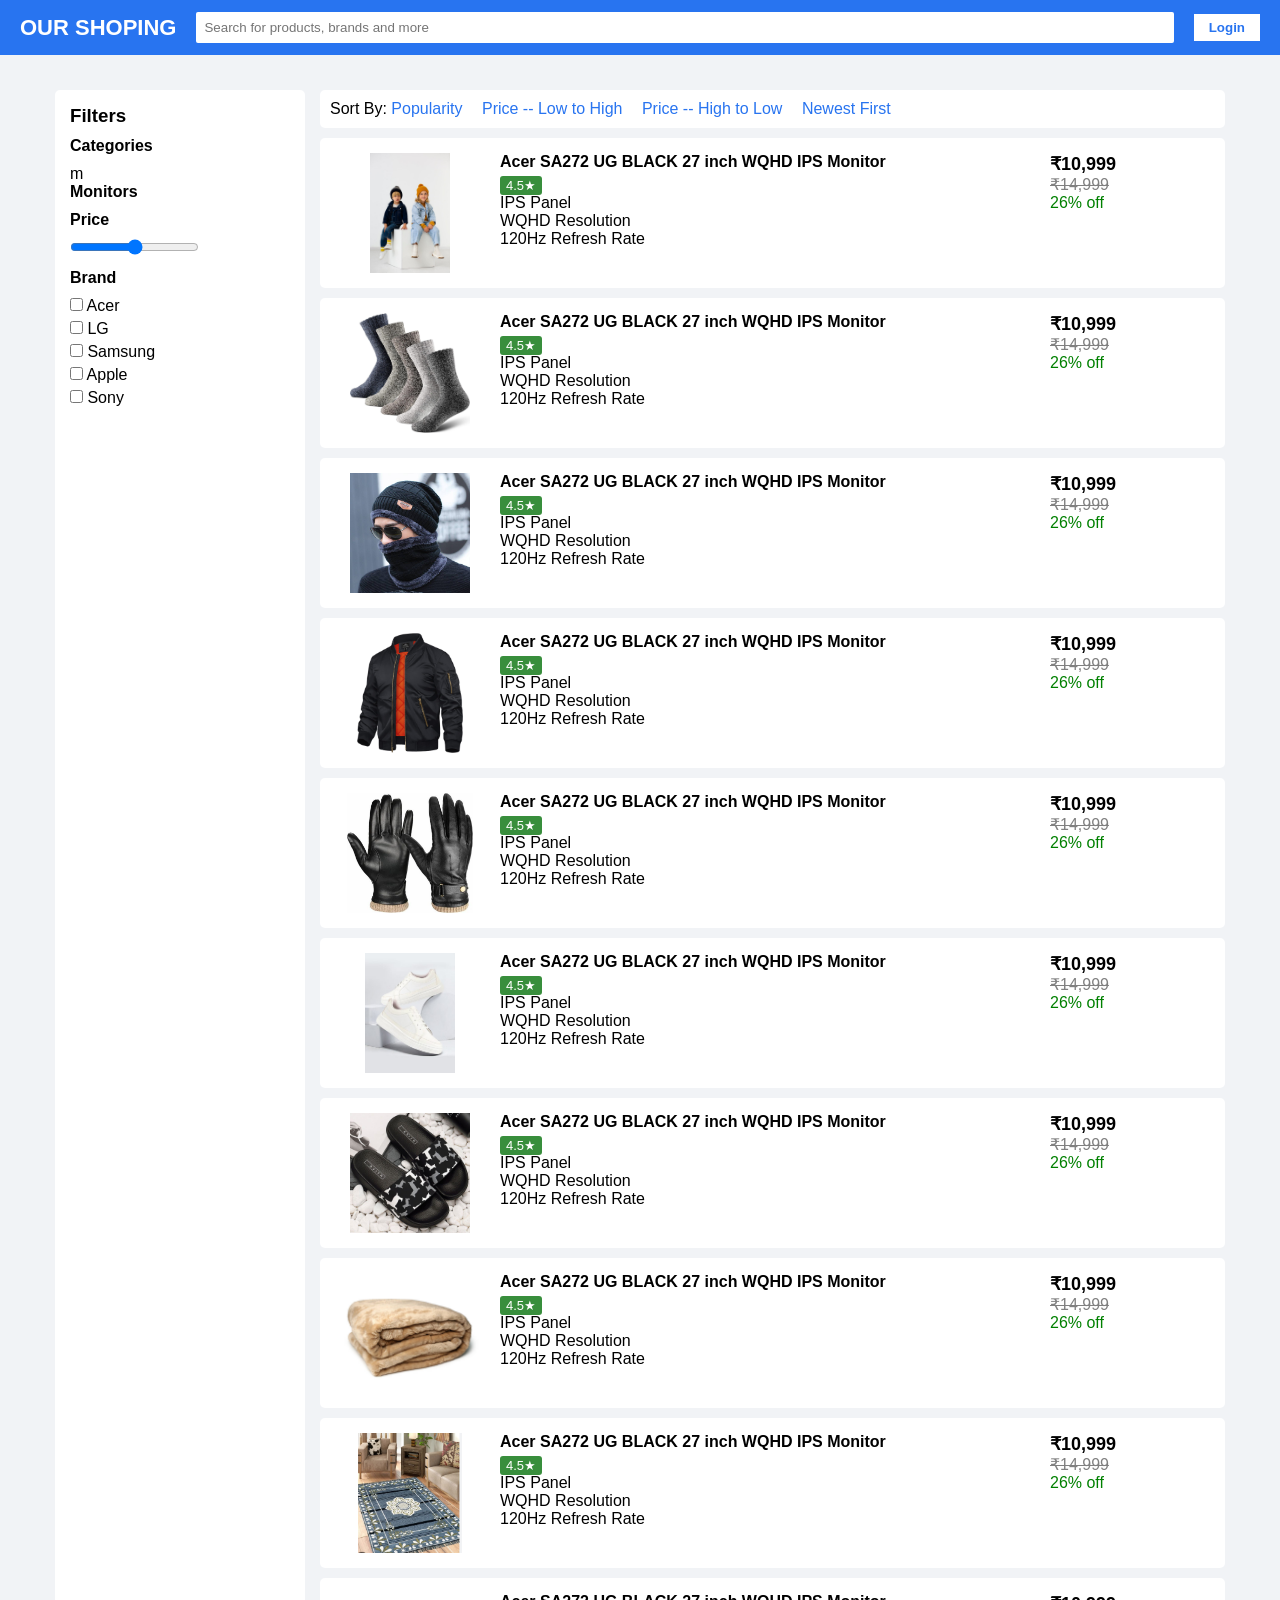
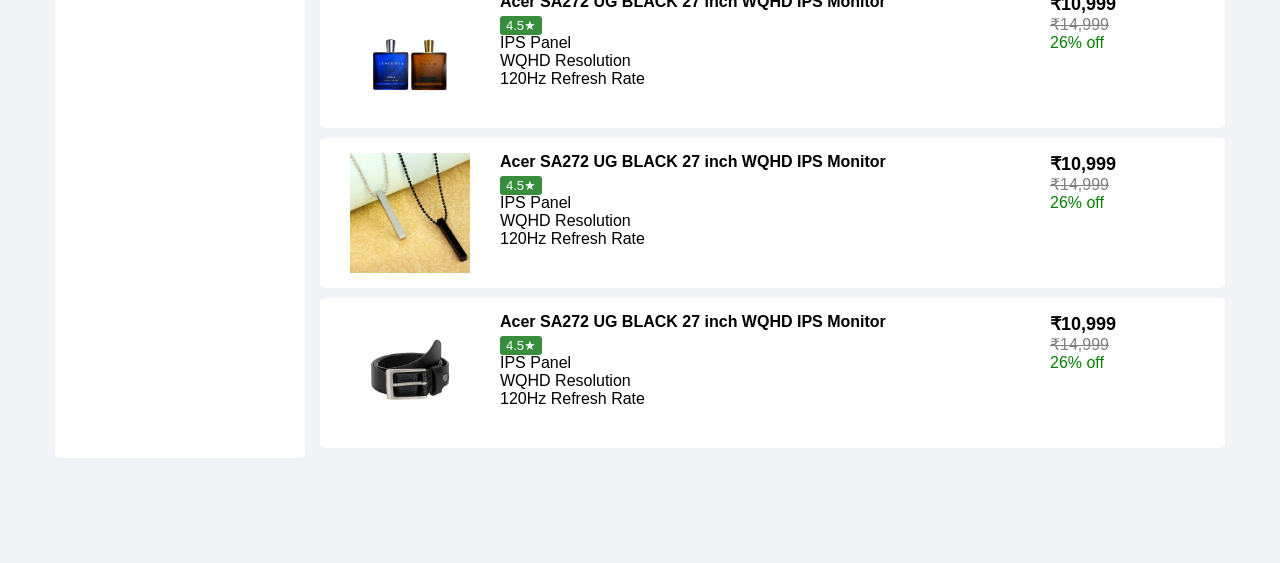
<file: index 1.html>
<!DOCTYPE html>
<html lang="en">
<head>
<meta charset="UTF-8">
<meta name="viewport" content="width=device-width, initial-scale=1.0">
<title>Shopping UI</title>

<link rel="stylesheet" href="style.css">
</head>

<body>

<!-- HEADER -->
<div class="header">
    <div class="logo">OUR SHOPING</div>

    <div class="search-box">
        <input type="text" placeholder="Search for products, brands and more">
    </div>

    <button class="login-btn">Login</button>
</div>

<!-- MAIN -->
<div class="container">

    <!-- FILTERS -->
    <div class="filters">
        <h3>Filters</h3>

        <p>Categories</p>
        <div>m</div>
        <div><b>Monitors</b></div>

        <p>Price</p>
        <input type="range">

        <p>Brand</p>
        <label><input type="checkbox"> Acer</label>
        <label><input type="checkbox"> LG</label>
        <label><input type="checkbox"> Samsung</label>
        <label><input type="checkbox"> Apple</label>
        <label><input type="checkbox"> Sony</label>
    </div>

    <!-- PRODUCTS -->
    <div class="products">

        <!-- SORT -->
        <div class="sort-bar">
            Sort By:
            <span>Popularity</span>
            <span>Price -- Low to High</span>
            <span>Price -- High to Low</span>
            <span>Newest First</span>
        </div>

       
         <!-- PRODUCT 1 -->
        <div class="product">
            <img src="WhatsApp Image 2026-01-05 at 20.01.55_af0de5d9.jpg">

            <div class="details">
                <h4>Acer SA272 UG BLACK 27 inch WQHD IPS Monitor</h4>
                <span class="star">4.5★</span>
                <p>IPS Panel<br>WQHD Resolution<br>120Hz Refresh Rate</p>
            </div>

            <div>
                <div class="price">₹10,999</div>
                <div class="old-price">₹14,999</div>
                <div class="discount">26% off</div>
            </div>
        </div>

         <!-- PRODUCT 1 -->
        <div class="product">
            <img src="WhatsApp Image 2026-01-06 at 15.57.40_16ff3ad6.jpg">

            <div class="details">
                <h4>Acer SA272 UG BLACK 27 inch WQHD IPS Monitor</h4>
                <span class="star">4.5★</span>
                <p>IPS Panel<br>WQHD Resolution<br>120Hz Refresh Rate</p>
            </div>

            <div>
                <div class="price">₹10,999</div>
                <div class="old-price">₹14,999</div>
                <div class="discount">26% off</div>
            </div>
        </div>

         <!-- PRODUCT 1 -->
        <div class="product">
            <img src="WhatsApp Image 2026-01-06 at 15.57.41_173603dc.jpg">

            <div class="details">
                <h4>Acer SA272 UG BLACK 27 inch WQHD IPS Monitor</h4>
                <span class="star">4.5★</span>
                <p>IPS Panel<br>WQHD Resolution<br>120Hz Refresh Rate</p>
            </div>

            <div>
                <div class="price">₹10,999</div>
                <div class="old-price">₹14,999</div>
                <div class="discount">26% off</div>
            </div>
        </div>

         <!-- PRODUCT 1 -->
        <div class="product">
            <img src="WhatsApp Image 2026-01-06 at 15.57.41_cfd6f76e.jpg">

            <div class="details">
                <h4>Acer SA272 UG BLACK 27 inch WQHD IPS Monitor</h4>
                <span class="star">4.5★</span>
                <p>IPS Panel<br>WQHD Resolution<br>120Hz Refresh Rate</p>
            </div>

            <div>
                <div class="price">₹10,999</div>
                <div class="old-price">₹14,999</div>
                <div class="discount">26% off</div>
            </div>
        </div>

         <!-- PRODUCT 1 -->
        <div class="product">
            <img src="WhatsApp Image 2026-01-06 at 15.59.58_f9326977.jpg">

            <div class="details">
                <h4>Acer SA272 UG BLACK 27 inch WQHD IPS Monitor</h4>
                <span class="star">4.5★</span>
                <p>IPS Panel<br>WQHD Resolution<br>120Hz Refresh Rate</p>
            </div>

            <div>
                <div class="price">₹10,999</div>
                <div class="old-price">₹14,999</div>
                <div class="discount">26% off</div>
            </div>
        </div>

         <!-- PRODUCT 1 -->
        <div class="product">
            <img src="WhatsApp Image 2026-01-06 at 16.10.32_ff482cab.jpg">

            <div class="details">
                <h4>Acer SA272 UG BLACK 27 inch WQHD IPS Monitor</h4>
                <span class="star">4.5★</span>
                <p>IPS Panel<br>WQHD Resolution<br>120Hz Refresh Rate</p>
            </div>

            <div>
                <div class="price">₹10,999</div>
                <div class="old-price">₹14,999</div>
                <div class="discount">26% off</div>
            </div>
        </div>

         <!-- PRODUCT 1 -->
        <div class="product">
            <img src="WhatsApp Image 2026-01-06 at 16.12.48_fb0d3ac0.jpg">

            <div class="details">
                <h4>Acer SA272 UG BLACK 27 inch WQHD IPS Monitor</h4>
                <span class="star">4.5★</span>
                <p>IPS Panel<br>WQHD Resolution<br>120Hz Refresh Rate</p>
            </div>

            <div>
                <div class="price">₹10,999</div>
                <div class="old-price">₹14,999</div>
                <div class="discount">26% off</div>
            </div>
        </div>



          <!-- PRODUCT 1 -->
        <div class="product">
            <img src="WhatsApp Image 2026-01-06 at 16.21.21_3a8eb2df.jpg">

            <div class="details">
                <h4>Acer SA272 UG BLACK 27 inch WQHD IPS Monitor</h4>
                <span class="star">4.5★</span>
                <p>IPS Panel<br>WQHD Resolution<br>120Hz Refresh Rate</p>
            </div>

            <div>
                <div class="price">₹10,999</div>
                <div class="old-price">₹14,999</div>
                <div class="discount">26% off</div>
            </div>
        </div>

         <!-- PRODUCT 1 -->
        <div class="product">
            <img src="WhatsApp Image 2026-01-06 at 16.22.51_d5af4303.jpg">

            <div class="details">
                <h4>Acer SA272 UG BLACK 27 inch WQHD IPS Monitor</h4>
                <span class="star">4.5★</span>
                <p>IPS Panel<br>WQHD Resolution<br>120Hz Refresh Rate</p>
            </div>

            <div>
                <div class="price">₹10,999</div>
                <div class="old-price">₹14,999</div>
                <div class="discount">26% off</div>
            </div>
        </div>


         <!-- PRODUCT 1 -->
        <div class="product">
            <img src="WhatsApp Image 2026-01-07 at 16.37.09_3ebbc77c.jpg">

            <div class="details">
                <h4>Acer SA272 UG BLACK 27 inch WQHD IPS Monitor</h4>
                <span class="star">4.5★</span>
                <p>IPS Panel<br>WQHD Resolution<br>120Hz Refresh Rate</p>
            </div>

            <div>
                <div class="price">₹10,999</div>
                <div class="old-price">₹14,999</div>
                <div class="discount">26% off</div>
            </div>
        </div>

         <!-- PRODUCT 1 -->
        <div class="product">
            <img src="WhatsApp Image 2026-01-08 at 16.01.52_722bad27.jpg">

            <div class="details">
                <h4>Acer SA272 UG BLACK 27 inch WQHD IPS Monitor</h4>
                <span class="star">4.5★</span>
                <p>IPS Panel<br>WQHD Resolution<br>120Hz Refresh Rate</p>
            </div>

            <div>
                <div class="price">₹10,999</div>
                <div class="old-price">₹14,999</div>
                <div class="discount">26% off</div>
            </div>
        </div>


         <!-- PRODUCT 1 -->
        <div class="product">
            <img src="WhatsApp Image 2026-01-08 at 16.01.53_4d881c58.jpg">

            <div class="details">
                <h4>Acer SA272 UG BLACK 27 inch WQHD IPS Monitor</h4>
                <span class="star">4.5★</span>
                <p>IPS Panel<br>WQHD Resolution<br>120Hz Refresh Rate</p>
            </div>

            <div>
                <div class="price">₹10,999</div>
                <div class="old-price">₹14,999</div>
                <div class="discount">26% off</div>
            </div>
        </div>


        </div>
        </div>
        </body>
        </html>
</file>
<file: style.css>
/* RESET */
* {
    margin: 0;
    padding: 0;
    box-sizing: border-box;
    font-family: Arial, sans-serif;
}

body {
    padding-bottom: 70px;
    background: #f4f4f4;
}

/* BOTTOM NAV */
.bottom-nav {
    position: fixed;
    bottom: 0;
    width: 100%;
    background: #fff;
    display: flex;
    justify-content: space-around;
    text-align: center;
    border-top: 1px solid #ddd;
    padding: 8px 0;
}

.bottom-nav div {
    font-size: 14px;
    cursor: pointer;
}

/* CHATBOT */
.chatbot {
    position: fixed;
    bottom: 70px;
    right: 30px;
    width: 400px;
    height: 450px;
    background: #fff;
    border-radius: 10px;
    box-shadow: 0 0 10px rgba(0, 0, 0, 0.2);
    display: none;
    flex-direction: column;
}

/* HEADER */
.chat-header {
    background: #007bff;
    color: white;
    padding: 10px;
    text-align: center;
    border-radius: 10px 10px 0 0;
}

/* CHAT BODY */
.chat-body {
    flex: 1;
    padding: 10px;
    overflow-y: auto;
    font-size: 14px;
}

.bot {
    background: #e6e6e6;
    padding: 6px 10px;
    border-radius: 8px;
    margin-bottom: 6px;
    width: fit-content;
}

.user {
    background: #007bff;
    color: white;
    padding: 6px 10px;
    border-radius: 8px;
    margin-bottom: 6px;
    margin-left: auto;
    width: fit-content;
}

/* INPUT */
.chat-input {
    display: flex;
    border-top: 1px solid #ddd;
}

.chat-input input {
    flex: 1;
    padding: 10px;
    border: none;
    outline: none;
}

.chat-input button {
    padding: 10px;
    border: none;
    background: #007bff;
    color: white;
    cursor: pointer;
}

/* RESET */
* {
    margin: 0;
    padding: 0;
    box-sizing: border-box;
    font-family: 'Segoe UI', Tahoma, sans-serif;
}

body {
    background: #f1f3f6;
}

/* HEADER */
header {
    background: linear-gradient(135deg, #ff6a00, #ee0979);
    padding: 15px 25px;
    display: flex;
    align-items: center;
    justify-content: space-between;
    box-shadow: 0 5px 20px rgba(0, 0, 0, 0.25);
    border-radius: 0 0 20px 20px;
}

/* LOGO */
.logo {
    display: flex;
    align-items: center;
    gap: 12px;
    color: #fff;
}

.logo img {
    height: 55px;
    width: 55px;
    border-radius: 50%;
    border: 3px solid #fff;
    object-fit: cover;
    transition: 0.3s;
}

.logo img:hover {
    transform: scale(1.1);
}

.logo b {
    font-size: 26px;
}

/* NAV ICONS */
.nav-list {
    list-style: none;
    display: flex;
    gap: 18px;
}

.nav-list img {
    height: 40px;
    width: 40px;
    border-radius: 50%;
    background: #fff;
    padding: 6px;
    transition: 0.3s;
}

.nav-list img:hover {
    transform: scale(1.15);
    box-shadow: 0 0 15px rgba(255, 255, 255, 0.9);
}

/* SEARCH BAR */
.search-container {
    margin: 20px auto;
    width: 90%;
    max-width: 500px;
    display: flex;
    align-items: center;
    background: #f0f5ff;
    border: 2px solid #2874f0;
    border-radius: 10px;
    padding: 6px 10px;
}

.search-container input {
    flex: 1;
    border: none;
    outline: none;
    background: transparent;
    padding: 10px;
    font-size: 16px;
}

.search-container button {
    background: #2874f0;
    border: 2px solid #1a5fd0;
    color: #fff;
    padding: 8px 16px;
    border-radius: 8px;
    cursor: pointer;
    font-size: 16px;
    transition: 0.3s;
}

.search-container button:hover {
    background: #0b5ed7;
    border-color: #084298;
}

/* BOTTOM NAV */
.bottom-nav {
    position: fixed;
    bottom: 0;
    width: 100%;
    background: #fff;
    display: flex;
    justify-content: space-around;
    border-top: 1px solid #ccc;
    padding: 8px 0;
}

.bottom-nav div {
    text-align: center;
    font-size: 13px;
    color: #333;
}

.bottom-nav div:hover {
    color: #2874f0;
    cursor: pointer;
}

/* MOBILE */
@media(max-width:650px) {
    header {
        flex-direction: column;
        gap: 12px;
    }
}

.box {
    width: 220px;
    background: #fff;
    border-radius: 15px;
    padding: 15px;
    text-align: center;
    box-shadow: 0 5px 15px rgba(0, 0, 0, 0.15);
    transition: 0.3s;
}

.box:hover {
    transform: translateY(-8px);
    box-shadow: 0 10px 25px rgba(0, 0, 0, 0.25);
}

.box img {
    width: 100%;
    height: 140px;
    object-fit: contain;
    margin-bottom: 10px;
}

.box h3 {
    font-size: 18px;
    margin-bottom: 5px;
    color: #333;
}

.box p {
    font-size: 14px;
    color: #666;
    margin-bottom: 10px;
}

.box-idea {
    display: flex;
    gap: 20px;
    flex-wrap: wrap;
    justify-content: center;
    margin: 20px;
}

.box-mobile {
    display: flex;
    gap: 20px;
    flex-wrap: wrap;
    justify-content: center;
    margin: 20px;
}

.box-winter {
    display: flex;
    gap: 20px;
    flex-wrap: wrap;
    justify-content: center;
    margin: 20px;
}

.box-wear {
    display: flex;
    gap: 20px;
    flex-wrap: wrap;
    justify-content: center;
    margin: 20px;
}

.box-style {
    display: flex;
    gap: 20px;
    flex-wrap: wrap;
    justify-content: center;
    margin: 20px;
}

.box-gadget {
    display: flex;
    gap: 20px;
    flex-wrap: wrap;
    justify-content: center;
    margin: 20px;
}

.box-furniture {
    display: flex;
    gap: 20px;
    flex-wrap: wrap;
    justify-content: center;
    margin: 20px;
}

.box-top-deals {
    display: flex;
    gap: 20px;
    flex-wrap: wrap;
    justify-content: center;
    margin: 20px;
}

.box-toys {
    display: flex;
    gap: 20px;
    flex-wrap: wrap;
    justify-content: center;
    margin: 20px;
}

.box-books {
    display: flex;
    gap: 20px;
    flex-wrap: wrap;
    justify-content: center;
    margin: 20px;
}

.box-new-year {
    display: flex;
    gap: 20px;
    flex-wrap: wrap;
    justify-content: center;
    margin: 20px;
}

.box-computer {
    display: flex;
    gap: 20px;
    flex-wrap: wrap;
    justify-content: center;
    margin: 20px;
}

.box-helmet {
    display: flex;
    gap: 20px;
    flex-wrap: wrap;
    justify-content: center;
    margin: 20px;
}

.box-mens {
    display: flex;
    gap: 20px;
    flex-wrap: wrap;
    justify-content: center;
    margin: 20px;
}

.box-womens {
    display: flex;
    gap: 20px;
    flex-wrap: wrap;
    justify-content: center;
    margin: 20px;
}

.box-camera {
    display: flex;
    gap: 20px;
    flex-wrap: wrap;
    justify-content: center;
    margin: 20px;
}

.box-groceries {
    display: flex;
    gap: 20px;
    flex-wrap: wrap;
    justify-content: center;
    margin: 20px;
}

.box {
    width: 220px;
    background: #fff;
    border-radius: 15px;
    padding: 15px;
    text-align: center;
    box-shadow: 0 5px 15px rgba(0, 0, 0, 0.15);
    transition: 0.3s;
}

.box:hover {
    transform: translateY(-8px);
    box-shadow: 0 10px 25px rgba(0, 0, 0, 0.25);
}

.box img {
    width: 100%;
    height: 140px;
    object-fit: contain;
    margin-bottom: 10px;
}

.box h3 {
    font-size: 18px;
    margin-bottom: 5px;
    color: #333;
}

.box p {
    font-size: 18px;
    margin-bottom: 5px;
    color: #72a876;

}

.box i {
    font-size: 18px;
    margin-bottom: 5px;
    color: #b83d28c9;

}

.box button {
    background: #2874f0;
    color: #fff;
    border: 2px solid #1a5fd0;
    padding: 6px 14px;
    border-radius: 8px;
    cursor: pointer;
    transition: 0.3s;
}

.box button:hover {
    background: #0b5ed7;
}

h1 {
    font-size: 38px;
    font-weight: 800;
    text-align: center;
    margin: 25px 0;
    background: linear-gradient(90deg, #2fffd2, #dd2476);
    -webkit-background-clip: text;
    -webkit-text-fill-color: transparent;
    letter-spacing: 1.5px;
}


.b {
    font-size: 18px;
    margin-bottom: 5px;
    color: #333;
}

/* chatbot */
* {
    margin: 0;
    padding: 0;
    box-sizing: border-box;
    font-family: Arial, sans-serif;
}

body {
    padding-bottom: 70px;
    background: #f4f4f4;
}

.bottom-nav {
    position: fixed;
    bottom: 0;
    width: 100%;
    background: #fff;
    display: flex;
    justify-content: space-around;
    text-align: center;
    border-top: 1px solid #ddd;
    padding: 8px 0;
}

.bottom-nav div {
    font-size: 14px;
    cursor: pointer;
}

/* CHATBOT */
.chatbot {
    position: fixed;
    bottom: 70px;
    right: 10px;
    width: 300px;
    height: 380px;
    background: #fff;
    border-radius: 10px;
    box-shadow: 0 0 10px rgba(0, 0, 0, 0.2);
    display: none;
    flex-direction: column;
}

/* HEADER */
.chat-header {
    background: #007bff;
    color: white;
    padding: 10px;
    text-align: center;
    border-radius: 10px 10px 0 0;
}

/* CHAT BODY */
.chat-body {
    flex: 1;
    padding: 10px;
    overflow-y: auto;
    font-size: 14px;
}

.bot {
    background: #e6e6e6;
    padding: 6px 10px;
    border-radius: 8px;
    margin-bottom: 6px;
    width: fit-content;
}

.user {
    background: #007bff;
    color: white;
    padding: 6px 10px;
    border-radius: 8px;
    margin-bottom: 6px;
    margin-left: auto;
    width: fit-content;
}

/* INPUT */
.chat-input {
    display: flex;
    border-top: 1px solid #ddd;
}

.chat-input input {
    flex: 1;
    padding: 10px;
    border: none;
    outline: none;
}

.chat-input button {
    padding: 10px;
    border: none;
    background: #007bff;
    color: white;
    cursor: pointer;
}

/* moniter */
body {
    background: #f1f3f6;
}

/* HEADER */
.header {
    background: #2874f0;
    padding: 12px 20px;
    display: flex;
    align-items: center;
    gap: 20px;
}

.logo {
    color: white;
    font-size: 22px;
    font-weight: bold;
}

.search {
    flex: 1;
    padding: 8px 12px;
    border: none;
    border-radius: 2px;
}

.login {
    background: white;
    border: none;
    padding: 8px 16px;
    color: #2874f0;
    font-weight: bold;
    cursor: pointer;
}

/* MAIN LAYOUT */
.container {
    max-width: 1200px;
    margin: 20px auto;
    display: flex;
    gap: 20px;
}

/* FILTER SIDEBAR */
.filters {
    width: 260px;
    background: white;
    padding: 15px;
    border-radius: 4px;
}

.filters h3 {
    margin-bottom: 15px;
}

.section {
    margin-bottom: 20px;
}

.section h4 {
    margin-bottom: 8px;
    font-size: 14px;
}

.section p {
    font-size: 14px;
    margin-bottom: 5px;
}

/* PRODUCTS AREA */
.products {
    flex: 1;
}

/* SORT BAR */
.sort {
    background: white;
    padding: 12px;
    margin-bottom: 10px;
    border-radius: 4px;
}

.sort span {
    font-weight: bold;
    margin-right: 10px;
}

.sort a {
    margin-right: 15px;
    text-decoration: none;
    color: #555;
    cursor: pointer;
}

.sort .active {
    color: #2874f0;
    font-weight: bold;
}

/* PRODUCT CARD */
.card {
    background: white;
    display: flex;
    padding: 20px;
    margin-bottom: 12px;
    gap: 20px;
    border-radius: 4px;
    transition: 0.3s;
}

.card:hover {
    box-shadow: 0 4px 12px rgba(0, 0, 0, 0.1);
}

.card img {
    width: 180px;
    height: 140px;
    object-fit: contain;
    background: #f5f5f5;
    padding: 10px;
}

/* DETAILS */
.details {
    flex: 1;
}

.details h2 {
    font-size: 18px;
    margin-bottom: 6px;
}

.rating {
    background: green;
    color: white;
    padding: 3px 8px;
    border-radius: 4px;
    font-size: 13px;
    width: fit-content;
}

.star {
    background: #388e3c;
    color: white;
    padding: 2px 6px;
    font-size: 13px;
    margin-right: 8px;
    border-radius: 3px;
}

.reviews {
    font-size: 13px;
    color: #555;
}

.details ul {
    list-style: none;
    font-size: 14px;
}

.details ul li {
    margin-bottom: 5px;
}

/* PRICE */
.price {
    width: 160px;
}

.price h2 {
    font-size: 22px;
}

.old {
    text-decoration: line-through;
    color: #777;
}

.off {
    color: #388e3c;
    font-weight: bold;
}

.assured {
    margin-top: 6px;
    color: #2874f0;
    font-weight: bold;
}

/* RESPONSIVE */
@media(max-width:900px) {
    .container {
        flex-direction: column;
    }

    .filters {
        width: 100%;
    }

    .card {
        flex-direction: column;
    }

    .price {
        width: auto;
    }
}

/* tv and appliance */


/* RESET */
* {
    margin: 0;
    padding: 0;
    box-sizing: border-box;
    font-family: Arial, Helvetica, sans-serif;
}

body {
    background: #f1f3f6;
}

/* HEADER */
.header {
    background: #2874f0;
    color: white;
    padding: 12px 20px;
    display: flex;
    align-items: center;
    gap: 20px;
}

.logo {
    font-size: 22px;
    font-weight: bold;
}

.search-box {
    flex: 1;
}

.search-box input {
    width: 100%;
    padding: 8px;
    border: none;
    border-radius: 2px;
}

.login-btn {
    background: white;
    color: #2874f0;
    padding: 6px 15px;
    border: none;
    cursor: pointer;
    font-weight: bold;
}

/* MAIN LAYOUT */
.container {
    display: flex;
    padding: 15px;
    gap: 15px;
}

/* FILTER SECTION */
.filters {
    width: 250px;
    background: white;
    padding: 15px;
    border-radius: 5px;
}

.filters h3 {
    margin-bottom: 10px;
}

.filters p {
    margin: 10px 0;
    font-weight: bold;
}

.filters label {
    display: block;
    margin: 5px 0;
}

/* PRODUCT SECTION */
.products {
    flex: 1;
}

/* SORT BAR */
.sort-bar {
    background: white;
    padding: 10px;
    margin-bottom: 10px;
    border-radius: 5px;
}

.sort-bar span {
    margin-right: 15px;
    cursor: pointer;
    color: #2874f0;
}

/* PRODUCT CARD */
.product {
    display: flex;
    background: white;
    padding: 15px;
    margin-bottom: 10px;
    border-radius: 5px;
    gap: 15px;
}

.product img {
    width: 150px;
    height: 120px;
    object-fit: contain;
}

.details {
    flex: 1;
}

.details h4 {
    margin-bottom: 5px;
}

.rating {
    background: green;
    color: white;
    padding: 2px 6px;
    border-radius: 3px;
    font-size: 12px;
}

.price {
    font-size: 18px;
    font-weight: bold;
}

.old-price {
    text-decoration: line-through;
    color: gray;
}

.discount {
    color: green;
}


/* footer */
.main{
    background: linear-gradient(135deg, #ff6a00, #ee0979);
    height: 1000%;
    width: 100%;
    border-radius: 5%;
}
</file>
